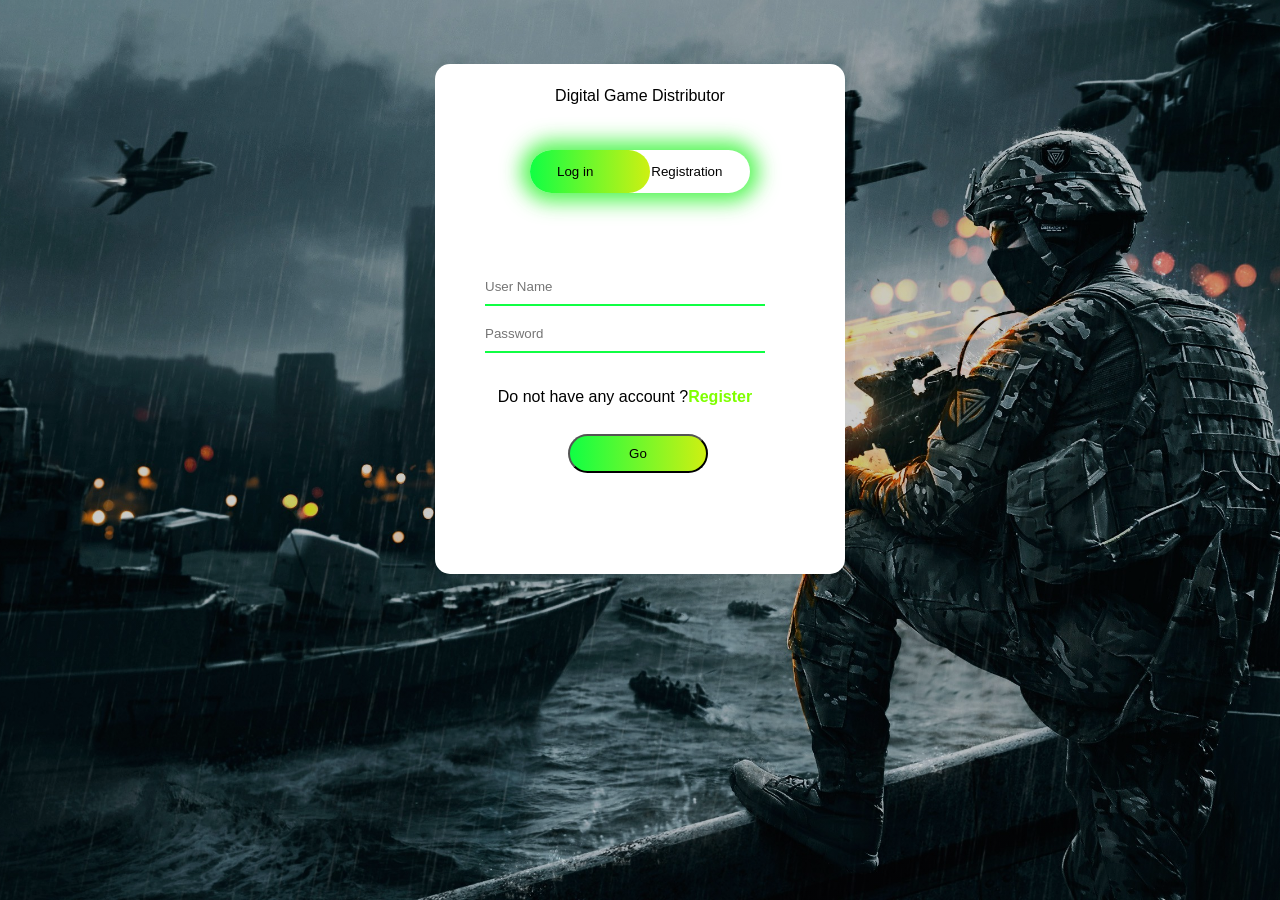
<file: CSE-311-Digital-Game-Distributor-MySQL/LogIn-PHP/Login_Registration.html>
<!DOCTYPE html>
<html lang="en">

<head>
    <meta charset="UTF-8">
    <meta name="viewport" content="width=device-width, initial-scale=1.0">
    <title>User Login</title>
    <link rel="stylesheet" href="StyLe.css">
</head>

<body>
    <div class="Cover">
        <div class="Form">
            <br/>
            <p id="Msg">Digital Game Distributor</p>
            <div class="Button-box">
                <div id="btn"></div>
                <button type="button" class="toggle-button" onclick="login()">Log in</button>
                <button type="button" class="toggle-button" onclick="register()">Registration</button>
            </div>
            <form id="Log-in" class="user-input">
                <input type="text" class="input-field" placeholder="User Name" required>
                <input type="password" class="input-field" placeholder="Password" required>
                <button type="submit" class="submit-button">Go</button>
                <p id="msg2">Do not have any account ?<a onclick="register()"><b style="color: chartreuse;">Register</b></a></p>
            </form>

            <form id="Register" class="registration-input">
                <input type="text" class="input-field" placeholder="User Name" required>
                <input type="text" class="input-field" placeholder="Email" required>
                <input type="password" class="input-field" placeholder="Password" required>
                <input type="password" class="input-field" placeholder="Confirm password" required>
                <button type="submit" class="submit-reg-button">Register</button>
                <p id="msg2">Already a member ?<a onclick="login()"><b style="color: chartreuse;">Log in</b></a></p>
            </form>
        </div>
    </div>

    <script>
        var userLogin = document.getElementById("Log-in");
        var userReg = document.getElementById("Register");
        var x = document.getElementById("btn");

        function login() {
            userLogin.style.left = "50px";
            userReg.style.left = "-400px";
            x.style.left = "0px";
        }

        function register() {
            userLogin.style.left = "-400px";
            userReg.style.left = "50px";
            x.style.left = "100px";
        }
    </script>
</body>

</html>
</file>
<file: CSE-311-Digital-Game-Distributor-MySQL/LogIn-PHP/StyLe.css>
* {
    margin: 0;
    padding: 0;
}

.Cover {
    height: 100%;
    width: 100%;
    background-image: linear-gradient(rgba(0, 0, 0, 0.2), rgba(0, 0, 0, 0.2)), url(Login-Cover.jpg);
    background-position: center;
    background-size: cover;
    position: absolute;
}

.Form {
    width: 400px;
    height: 500px;
    position: relative;
    margin: 5%auto;
    background: rgb(255, 255, 255);
    padding: 5px;
    border-radius: 15px;
    overflow: hidden;
}

.Button-box {
    width: 220px;
    margin: 45px auto;
    position: relative;
    box-shadow: 0 0 20px 9px #47f547ea;
    border-radius: 50px;
}

.toggle-button {
    padding: 14px 27px;
    cursor: pointer;
    background: transparent;
    border: 0;
    outline: none;
    position: relative;
}

#btn {
    top: 0;
    left: 0;
    width: 120px;
    height: 100%;
    position: absolute;
    background: linear-gradient(to right, #10ff44, #cef012);
    border-radius: 50px;
    transition: .10s;
}

.user-input {
    top: 200px;
    position: absolute;
    width: 280px;
    transition: .5s;
}

.input-field {
    width: 100%;
    padding: 10px 0;
    margin: 5px 0;
    border-left: 0;
    border-right: 0;
    border-top: 0;
    border-bottom: 2px solid #10ff44;
    background: transparent;
}

.submit-button {
    top: 170px;
    left: 83px;
    width: 50%;
    padding: 10px 30px;
    cursor: pointer;
    display: block;
    margin: auto;
    position: absolute;
    background: linear-gradient(to right, #10ff44, #cef012);
    border-radius: 50px;
    outline: none;
}

.submit-reg-button {
    top: 260px;
    left: 83px;
    width: 50%;
    padding: 10px 30px;
    cursor: pointer;
    display: block;
    margin: auto;
    position: absolute;
    background: linear-gradient(to right, #10ff44, #cef012);
    border-radius: 50px;
    outline: none;
}

.registration-input {
    top: 170px;
    position: absolute;
    width: 280px;
    transition: .5s;
}

#Log-in {
    left: 50px
}

#Register {
    left: 450px
}

#Msg {
    font-family: 'Lucida Sans', 'Lucida Sans Regular', 'Lucida Grande', 'Lucida Sans Unicode', Geneva, Verdana, sans-serif;
    text-align: center;
}

#msg2 {
    margin-top: 30px;
    font-family: 'Lucida Sans', 'Lucida Sans Regular', 'Lucida Grande', 'Lucida Sans Unicode', Geneva, Verdana, sans-serif;
    text-align: center;
}
</file>
